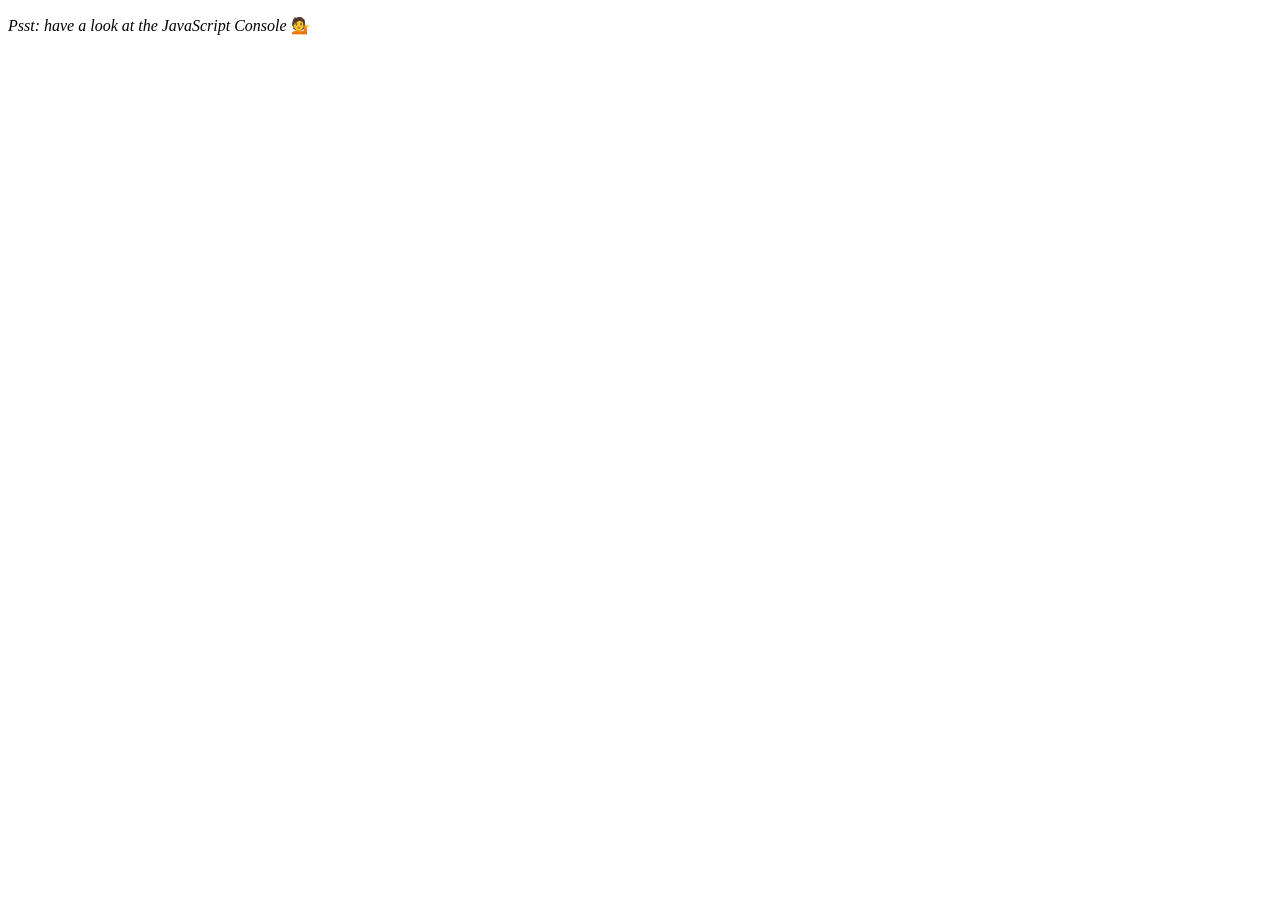
<file: Array_Methods_#1/index.html>
<!DOCTYPE html>
<html lang="en">

<head>
  <meta charset="UTF-8">
  <title>Array Cardio 💪</title>
  <link rel="icon" href="https://fav.farm/🔥" />
</head>

<body>
  <p><em>Psst: have a look at the JavaScript Console</em> 💁</p>
  <script src="script.js"></script>
</body>

</html>
</file>
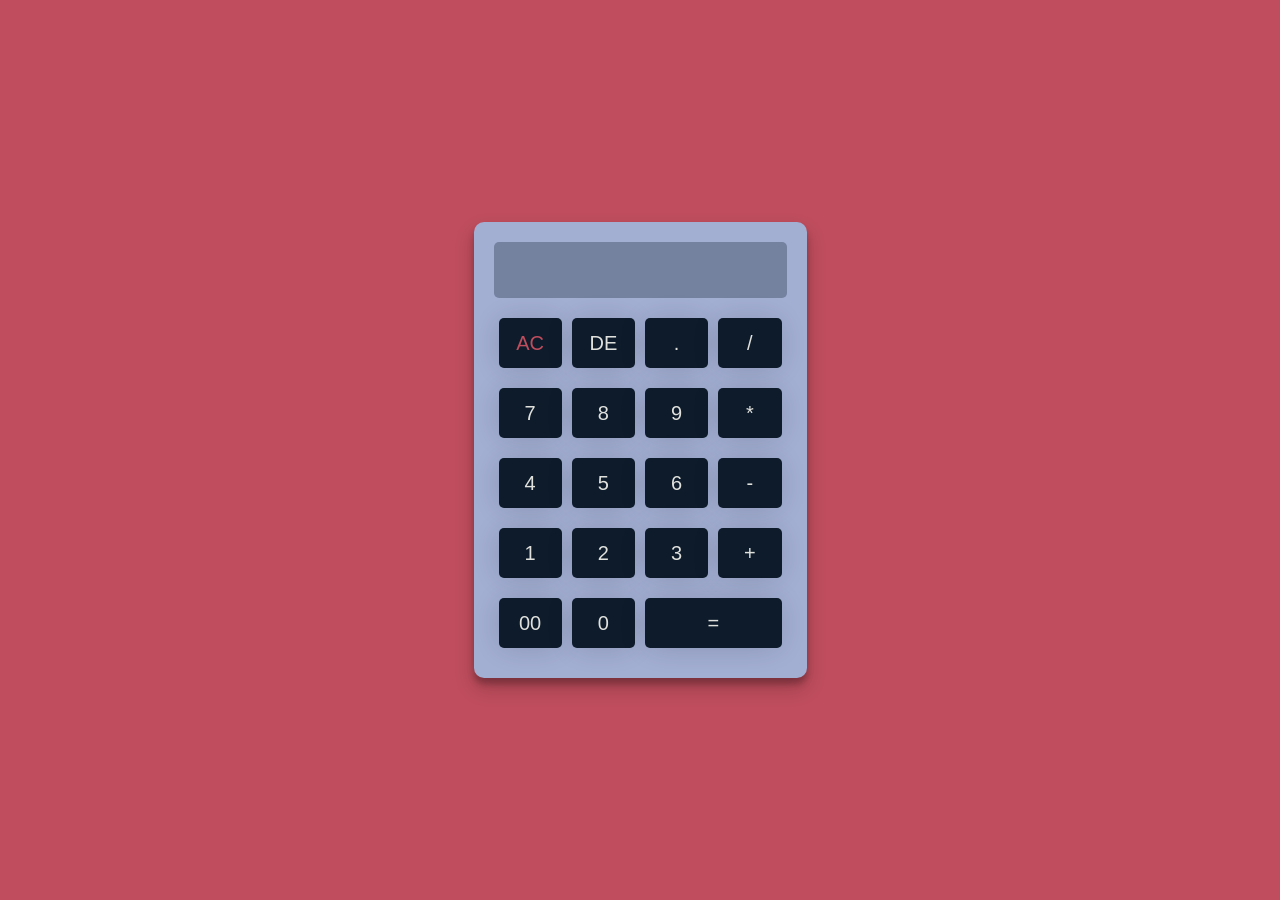
<file: Calculator/index.html>
<!DOCTYPE html>
<html lang="en">

<head>
    <meta charset="UTF-8" />
    <meta http-equiv="X-UA-Compatible" content="IE=edge" />
    <meta name="viewport" content="width=device-width, initial-scale=1.0" />
    <title>Basic Calculator</title>
    <link rel="stylesheet" href="style.css" />
    <link rel="shortcut icon" href="Page_Icon.png" type="image/x-icon">
</head>

<body>
    <div id="calculator">
        <input type="text" id="display" />
        <br>
        <button id="ac">AC</button>
        <button id="de">DE</button>
        <button id="." class="action">.</button>
        <button id="/" class="action">/</button>
        <br />

        <button id="7" class="action">7</button>
        <button id="8" class="action">8</button>
        <button id="9" class="action">9</button>
        <button id="*" class="action">*</button>
        <br />

        <button id="4" class="action">4</button>
        <button id="5" class="action">5</button>
        <button id="6" class="action">6</button>
        <button id="-" class="action">-</button>
        <br />

        <button id="1" class="action">1</button>
        <button id="2" class="action">2</button>
        <button id="3" class="action">3</button>
        <button id="+" class="action">+</button>
        <br />

        <button id="00" class="action">00</button>
        <button id="0" class="action">0</button>
        <button id="=" class="equal">=</button>
        <br />
    </div>

    <script src="script.js"></script>
</body>

</html>
</file>
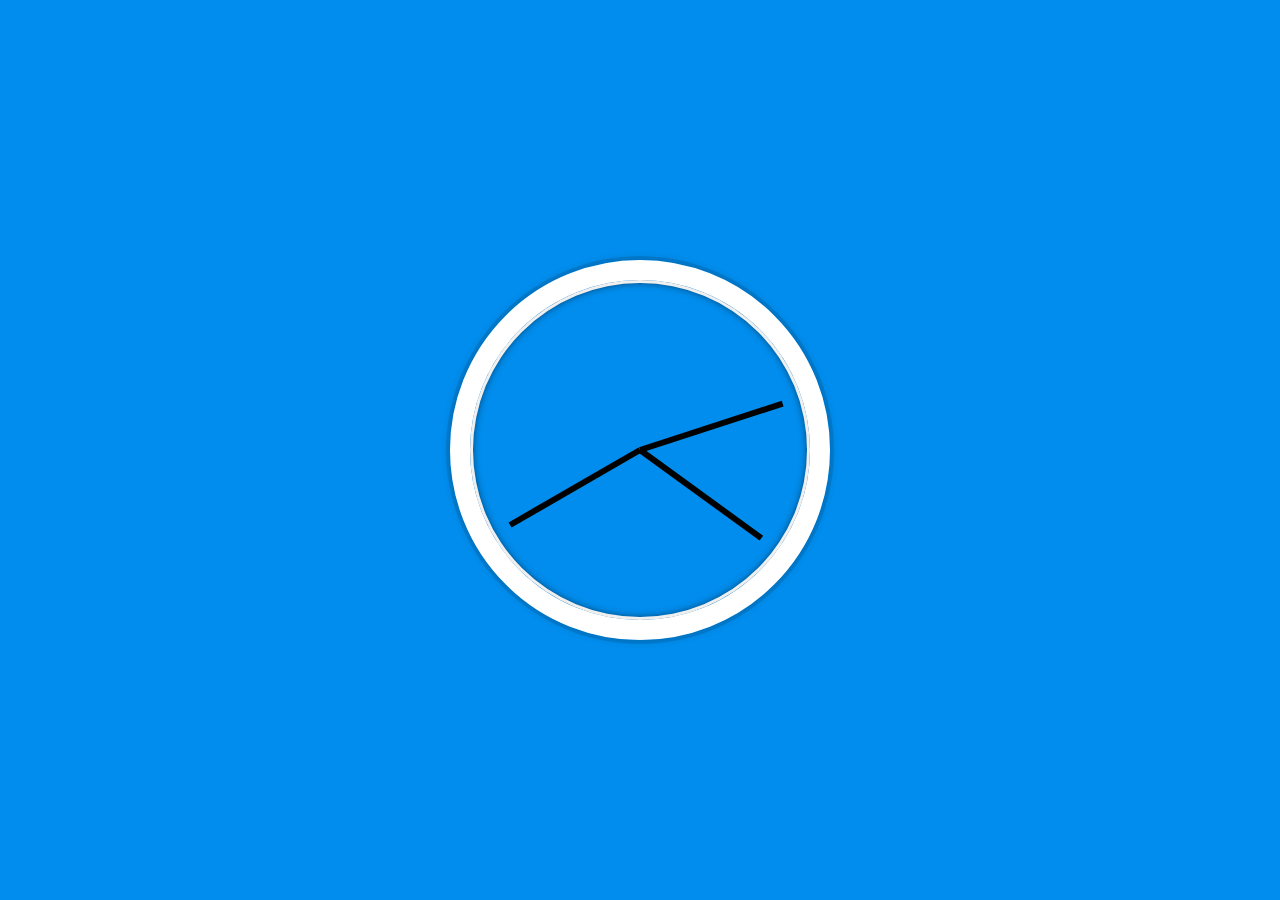
<file: Clock/index.html>
<!DOCTYPE html>
<html lang="en">

  <head>
    <meta charset="UTF-8">
    <title>Clock</title>
    <link rel="icon" href="clock.png" />
    <link rel="stylesheet" href="style.css">
  </head>

  <body>

    <div class="clock">
      <div class="clock-face">
        <div class="hand hour-hand"></div>
        <div class="hand min-hand"></div>
        <div class="hand second-hand"></div>
      </div>
    </div>

    <script src="script.js"></script>

  </body>  
</html>
</file>
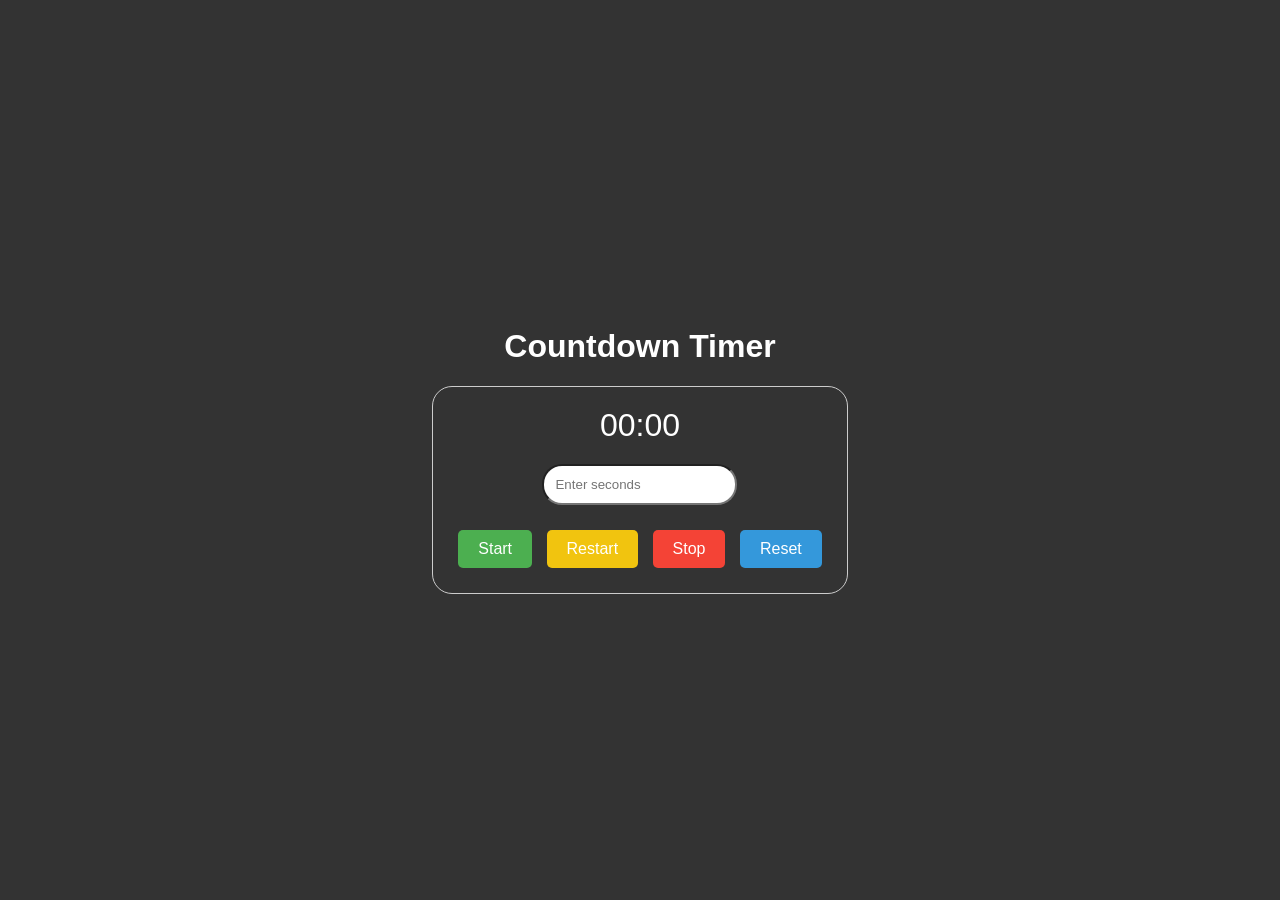
<file: Countdown_Timer/index.html>
<!DOCTYPE html>
<html lang="en">

<head>
    <meta charset="UTF-8">
    <meta name="viewport" content="width=device-width, initial-scale=1.0">
    <title>Countdown Timer</title>
    <link rel="stylesheet" href="style.css">
    <link rel="shortcut icon" href="https://cdn-icons-png.flaticon.com/512/3479/3479946.png" type="image/x-icon">
    </head>

<body>
    <h1>Countdown Timer</h1>
    <div class="container">
        <div class="timer" id="countdown">00:00</div>
        <input type="number" id="timer-input" class="form-control" placeholder="Enter seconds">
        <div id="controls">
            <button id="start">Start</button>
            <button id="restart">Restart</button>
            <button id="stop" disabled>Stop</button>
            <button id="reset" disabled>Reset</button>
        </div>
    </div>

    <script src="main.js"></script>
</body>

</html>
</file>
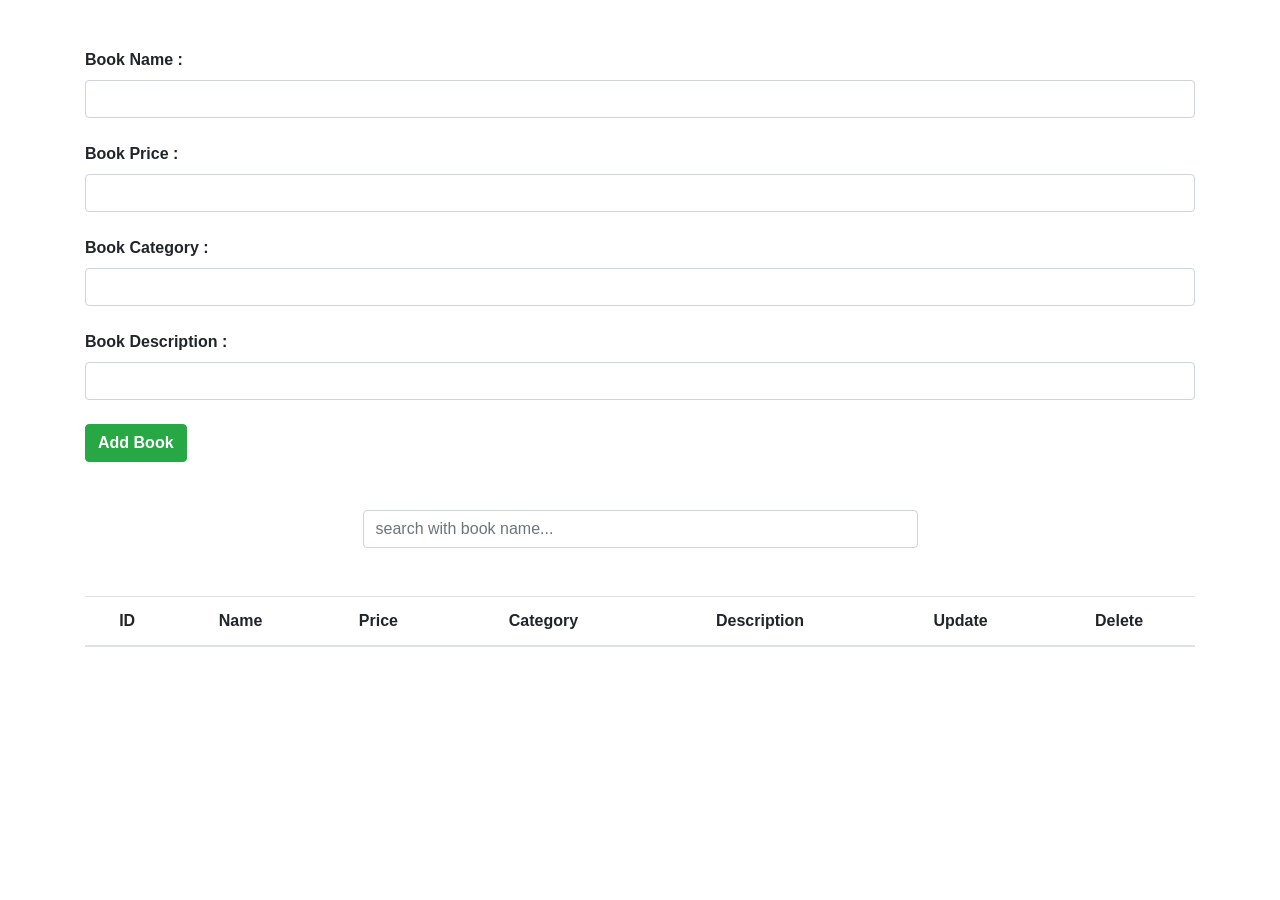
<file: CRUD App/index.html>
<!DOCTYPE html>
<html lang="en">

<head>
  <meta charset="UTF-8" />
  <meta http-equiv="X-UA-Compatible" content="IE=edge" />
  <meta name="viewport" content="width=device-width, initial-scale=1.0" />
  <link rel="stylesheet" href="https://cdn.jsdelivr.net/npm/bootstrap@4.3.1/dist/css/bootstrap.min.css"
    integrity="sha384-ggOyR0iXCbMQv3Xipma34MD+dH/1fQ784/j6cY/iJTQUOhcWr7x9JvoRxT2MZw1T" crossorigin="anonymous" />
  <link rel="shortcut icon" href="bookshelf.png" type="image/x-icon">
  <title>CRUD App</title>
</head>

<body>
  <div class="container my-5">
    <label for="bookName" class="font-weight-bold">Book Name : </label>
    <input required type="text" id="bookName" class="form-control mb-4" />

    <label for="bookPrice" class="font-weight-bold">Book Price : </label>
    <input required type="number" id="bookPrice" class="form-control mb-4" />

    <label for="bookCategory" class="font-weight-bold">Book Category :
    </label>
    <input required type="text" id="bookCategory" class="form-control mb-4" />

    <label for="bookDescription" class="font-weight-bold">Book Description :
    </label>
    <input required type="text" id="bookDescription" class="form-control mb-4" />

    <button class="btn btn-success font-weight-bold mb-5" id="add-btn"> Add Book </button>
    <button class="btn btn-warning font-weight-bold mb-5 d-none" id="update-btn"> Update Book</button>


    <input type="text" placeholder="search with book name..." id="searchInput" class="d-block m-auto w-50 form-control"
      onkeyup="searchBook()" />

    <table class="table text-center mt-5">
      <thead>
        <th>ID</th>
        <th>Name</th>
        <th>Price</th>
        <th>Category</th>
        <th>Description</th>
        <th>Update</th>
        <th>Delete</th>
      </thead>
      <tbody id="tableBody">

      </tbody>
    </table>
  </div>
  <script src="script.js"></script>
</body>

</html>
</file>
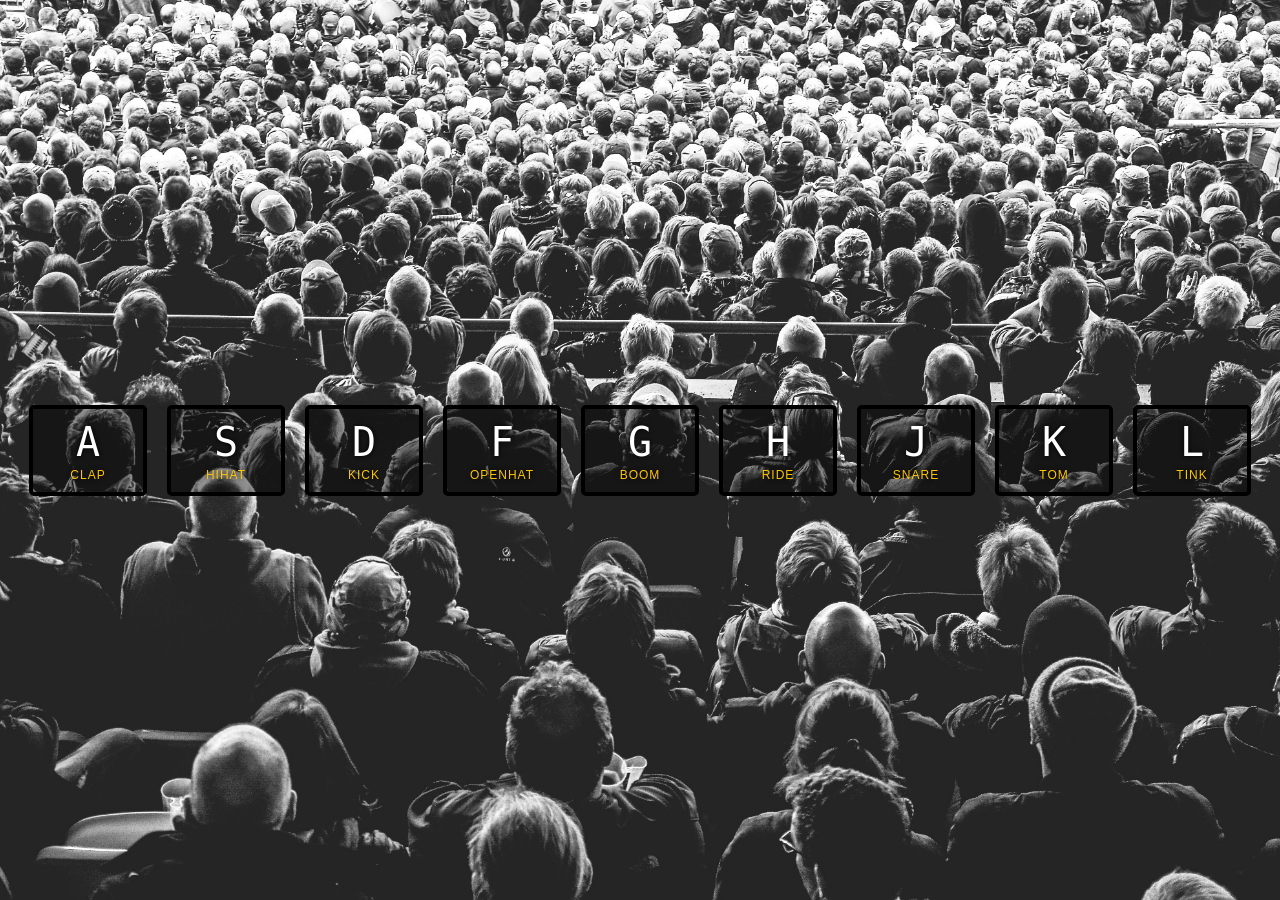
<file: Drum-Kit/index.html>
<!DOCTYPE html>
<html lang="en">
<head>
  <meta charset="UTF-8">
  <title>Drum Kit</title>
  <link rel="stylesheet" href="style.css">
  <link rel="icon" href="imgs/drum.png" />
</head>
<body>


  <div class="keys">
    <div data-key="65" class="key">
      <kbd>A</kbd>
      <span class="sound">clap</span>
    </div>
    <div data-key="83" class="key">
      <kbd>S</kbd>
      <span class="sound">hihat</span>
    </div>
    <div data-key="68" class="key">
      <kbd>D</kbd>
      <span class="sound">kick</span>
    </div>
    <div data-key="70" class="key">
      <kbd>F</kbd>
      <span class="sound">openhat</span>
    </div>
    <div data-key="71" class="key">
      <kbd>G</kbd>
      <span class="sound">boom</span>
    </div>
    <div data-key="72" class="key">
      <kbd>H</kbd>
      <span class="sound">ride</span>
    </div>
    <div data-key="74" class="key">
      <kbd>J</kbd>
      <span class="sound">snare</span>
    </div>
    <div data-key="75" class="key">
      <kbd>K</kbd>
      <span class="sound">tom</span>
    </div>
    <div data-key="76" class="key">
      <kbd>L</kbd>
      <span class="sound">tink</span>
    </div>
  </div>

  <audio data-key="65" src="sounds/clap.wav"></audio>
  <audio data-key="83" src="sounds/hihat.wav"></audio>
  <audio data-key="68" src="sounds/kick.wav"></audio>
  <audio data-key="70" src="sounds/openhat.wav"></audio>
  <audio data-key="71" src="sounds/boom.wav"></audio>
  <audio data-key="72" src="sounds/ride.wav"></audio>
  <audio data-key="74" src="sounds/snare.wav"></audio>
  <audio data-key="75" src="sounds/tom.wav"></audio>
  <audio data-key="76" src="sounds/tink.wav"></audio>

<script src="script.js"></script>

</body>
</html>
</file>
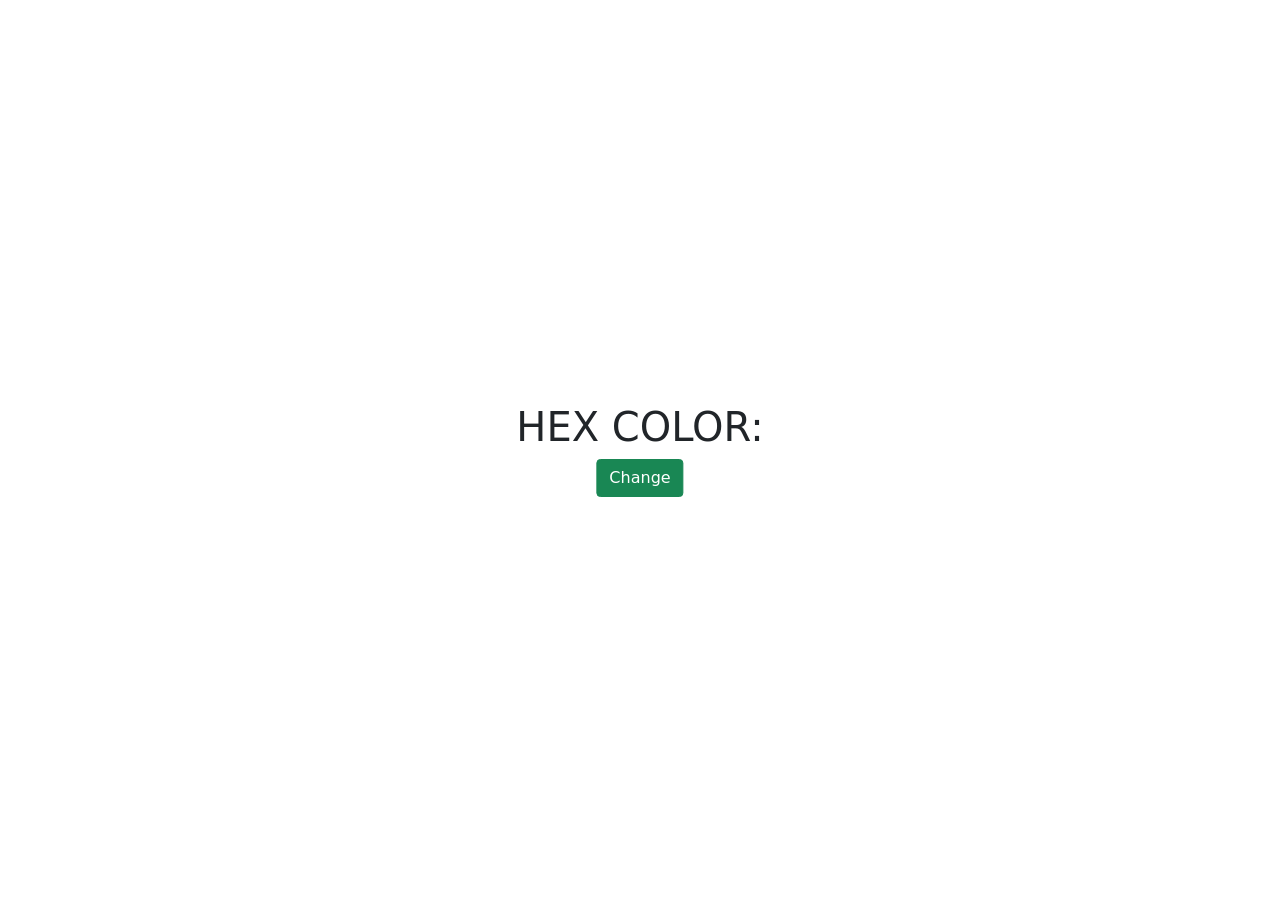
<file: Hex-Background-Color-Change/index.html>
<!DOCTYPE html>
<html lang="en">

<head>
    <meta charset="UTF-8">
    <meta http-equiv="X-UA-Compatible" content="IE=edge">
    <meta name="viewport" content="width=device-width, initial-scale=1.0">

    <!-- start bootstrap -->
    <link rel="stylesheet" href="css/bootstrap.min.css">
    <!-- end bootstrap -->

    <!-- start my css -->
    <link rel="stylesheet" href="css/style.css">
    <!-- end my css -->

    <title>Hex Color</title>
</head>

<body>
    <div>
        <h1>hex color: </h1>
        <button class="btn btn-success" id="">Change</button>
    </div>


    <!-- start script file -->
    <script src="js/script.js"></script>
    <!-- start script file -->
</body>

</html>
</file>
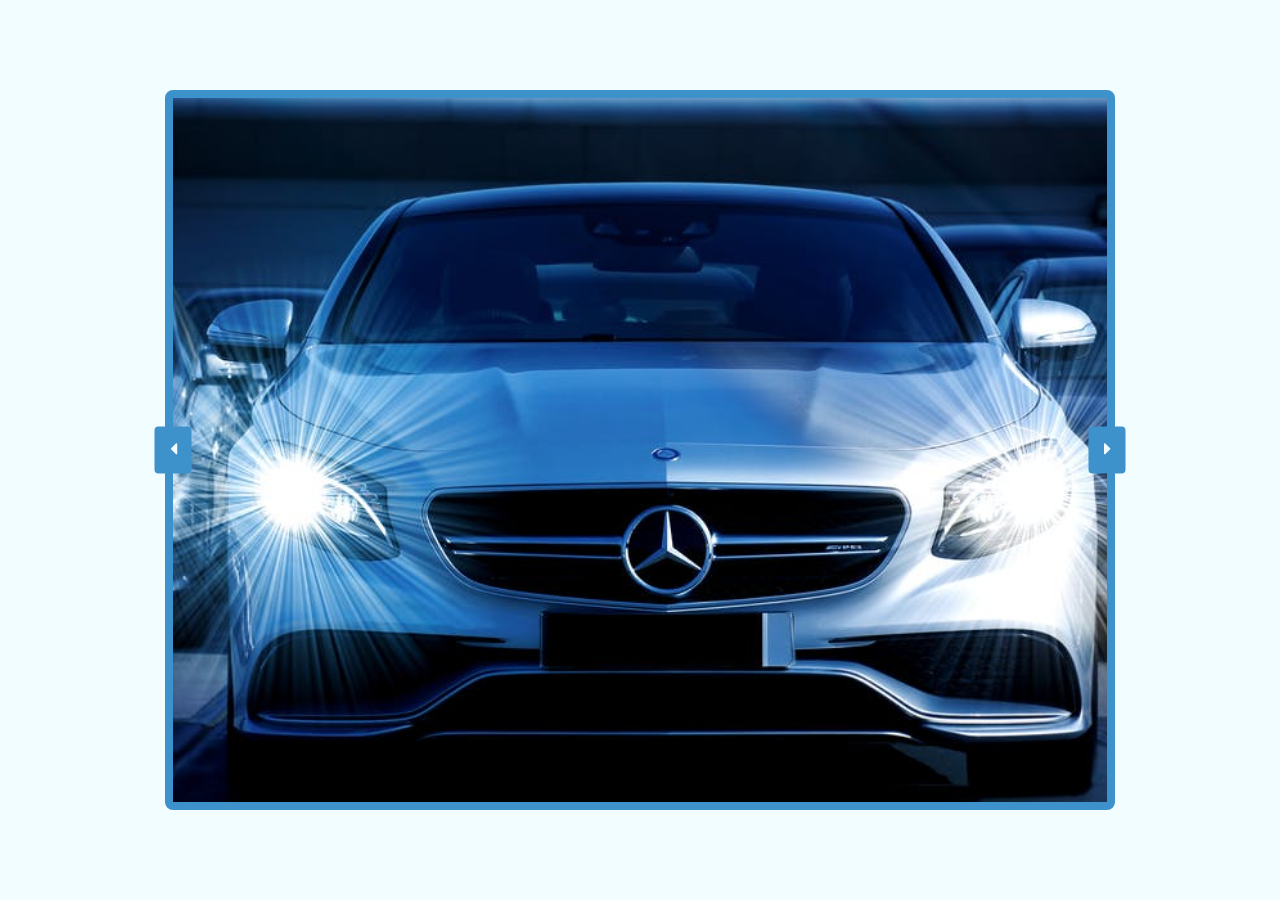
<file: Image-Slider/index.html>
<!DOCTYPE html>
<html lang="en">

<head>
    <meta charset="UTF-8">
    <meta name="viewport" content="width=device-width, initial-scale=1.0">
    <meta http-equiv="X-UA-Compatible" content="ie=edge">
    <link rel="shortcut icon" href="img/slide-show.png" type="image/x-icon">
    <!-- bootstrap css -->
    <link rel="stylesheet" href="css/bootstrap.min.css">
    <!-- main css -->
    <link rel="stylesheet" href="css/main.css">
    <!-- google fonts -->
    <link href="https://fonts.googleapis.com/css?family=Courgette" rel="stylesheet">

    <!-- font awesome -->
    <link rel="stylesheet" href="css/all.css">
    <title>Image Slider</title>
    <style>
    </style>
</head>

<body>


    <div class="container">
        <div class="row max-height align-items-center">
            <div class="col-9 col-md-10 mx-auto img-container">
                <button class="btn btn-left"><i class="fas fa-caret-left"></i></button>
                <button class="btn btn-right"><i class="fas fa-caret-right"></i></button>
            </div>
        </div>
    </div>





    <!-- jquery -->
    <script src="js/jquery-3.3.1.min.js"></script>
    <!-- bootstrap js -->
    <script src="js/bootstrap.bundle.min.js"></script>
    <!-- script js -->
    <script src="js/script.js"></script>
</body>

</html>
</file>
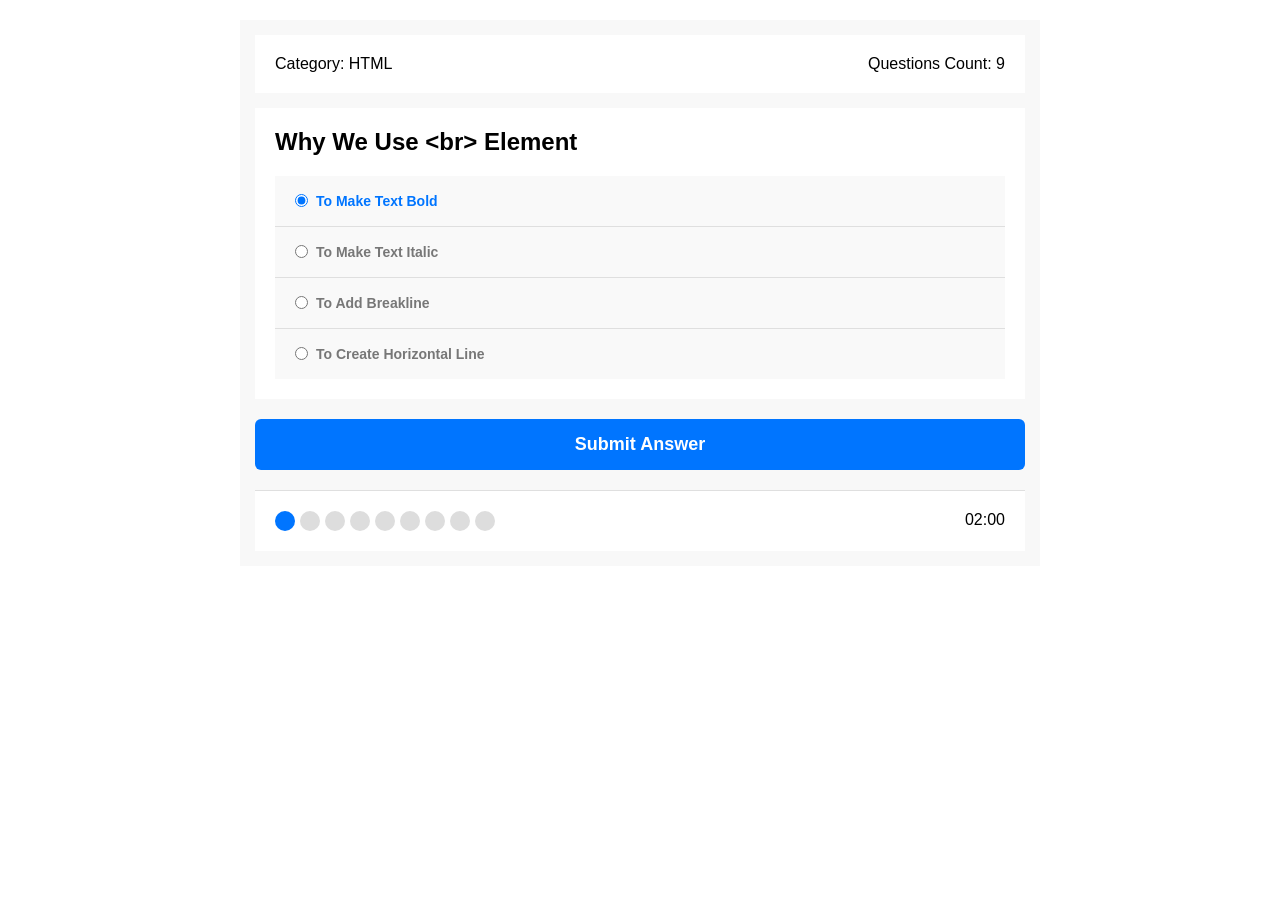
<file: Quiz_App/index.html>
<!DOCTYPE html>
<html lang="en">
  <head>
    <meta charset="UTF-8" />
    <meta name="viewport" content="width=device-width, initial-scale=1.0" />
    <title>Quiz App</title>
    <link rel="stylesheet" href="main.css" />
  </head>
  <body>
    <div class="quiz-app">
      <div class="quiz-info">
        <div class="category">Category: <span>HTML</span></div>
        <div class="count">Questions Count: <span></span></div>
      </div>
      <div class="quiz-area"></div>
      <div class="answers-area"></div>
      <button class="submit-button">Submit Answer</button>
      <div class="bullets">
        <div class="spans"></div>
        <div class="countdown"></div>
      </div>
      <div class="results"></div>
    </div>
    <script src="main.js"></script>
  </body>
</html>
</file>
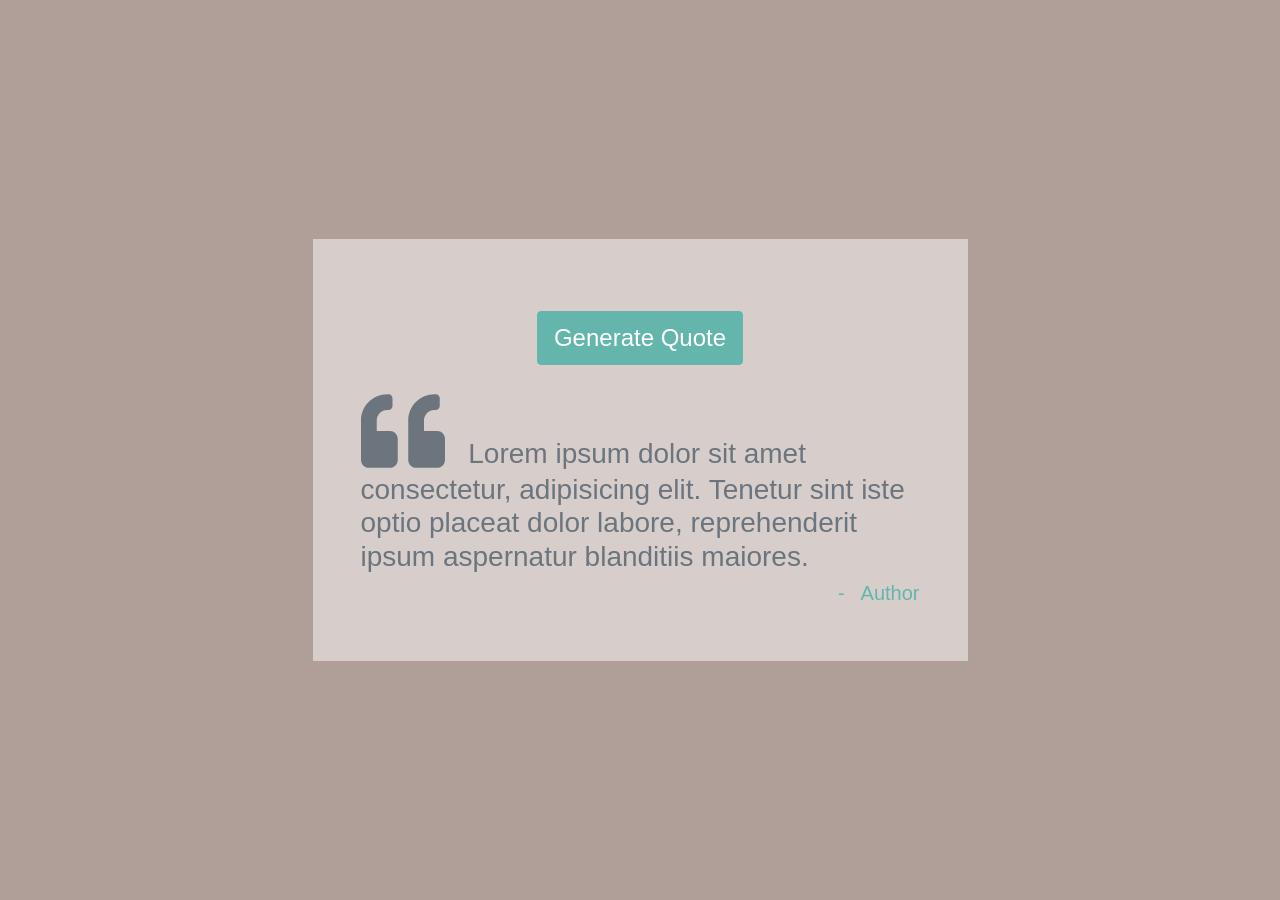
<file: Random-Quotes/index.html>
<!DOCTYPE html>
<html lang="en">

<head>
  <meta charset="UTF-8">
  <meta name="viewport" content="width=device-width, initial-scale=1.0">
  <meta http-equiv="X-UA-Compatible" content="ie=edge">

  <link rel="shortcut icon" href="imgs/quote.png" type="image/x-icon">

  <!-- bootstrap css -->
  <link rel="stylesheet" href="css/bootstrap.min.css">

  <!-- main css -->
  <link rel="stylesheet" href="css/main.css">

  <!-- google fonts -->
  <link href="https://fonts.googleapis.com/css?family=Courgette" rel="stylesheet">

  <!-- font awesome -->
  <script src="js/all.js"></script>

  <title>Display Quotes</title>
  <style>
  </style>
</head>

<body>

  <div class="conainer">
    <div class="row max-height align-items-center">
      <div class="col-11 mx-auto col-md-6 quote-container p-5">

        <button class="btn btn-success btn-outline-primary text-capitalize my-4 d-block mx-auto"
          id="generate-btn">generate
          quote
        </button>

        <h3 class="text-muted">

          <span class="quote-icon mr-3">
            <i class="fas fa-quote-left fa-3x"></i>
          </span>

          <span id="quote">Lorem
            ipsum dolor sit amet consectetur, adipisicing elit. Tenetur sint iste optio placeat dolor labore,
            reprehenderit
            ipsum aspernatur blanditiis maiores.
          </span>

        </h3>

        <h5 class="text-right text-capitalize author">
          -<span class="quote-author ml-3 ">author</span>
        </h5>

      </div>
    </div>
  </div>




  <!-- jquery -->
  <script src="js/jquery-3.3.1.min.js"></script>
  <!-- bootstrap js -->
  <script src="js/bootstrap.bundle.min.js"></script>
  <!-- script js -->
  <script src="js/script.js"></script>
</body>

</html>
</file>
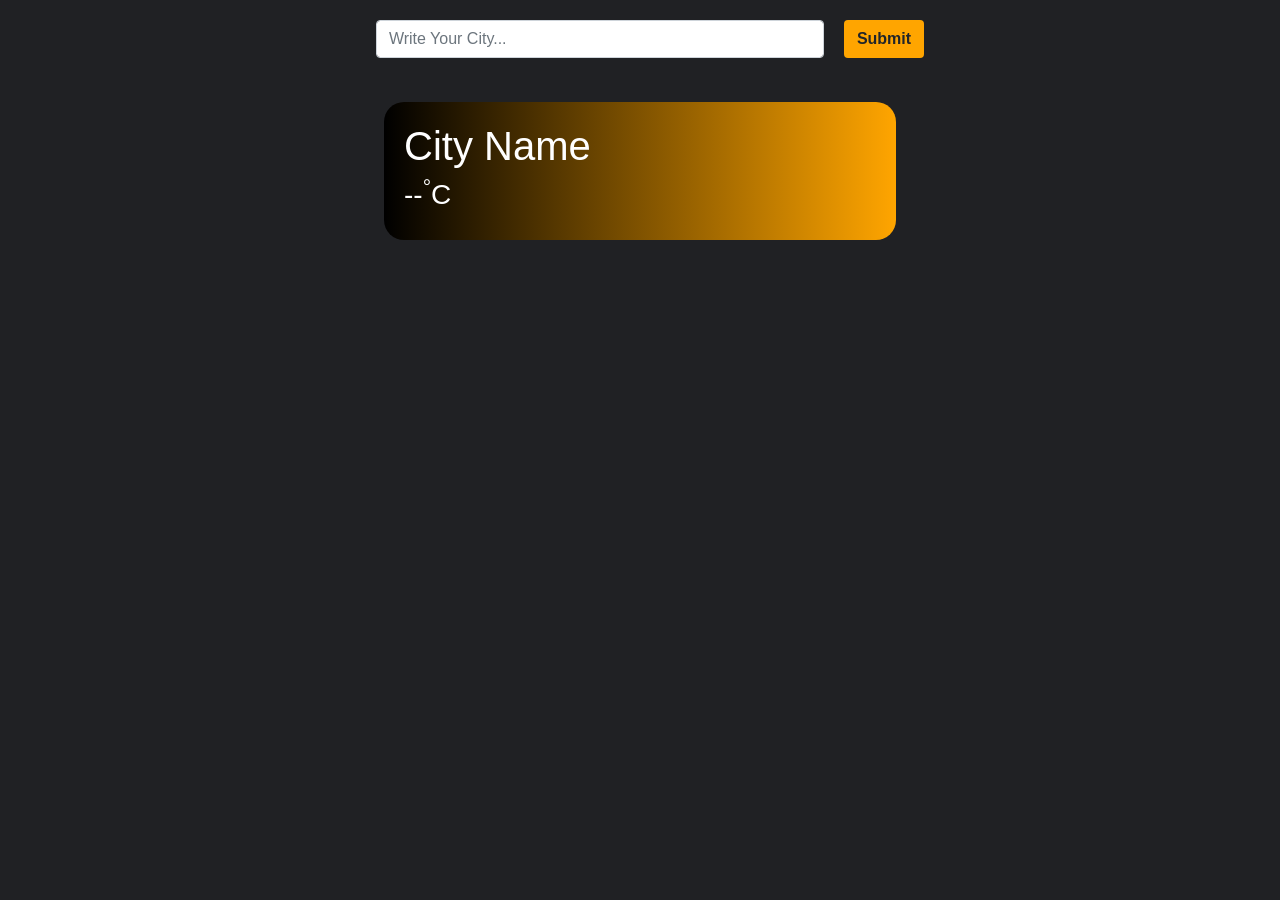
<file: Real-Time Weather App/index.html>
<!DOCTYPE html>
<html lang="en">

<head>
    <meta charset="UTF-8">
    <meta name="viewport" content="width=device-width, initial-scale=1.0">
    <link rel="stylesheet" href="https://stackpath.bootstrapcdn.com/bootstrap/4.5.2/css/bootstrap.min.css">
    <link rel="stylesheet" href="./style.css">
    <link rel="shortcut icon" href="https://cdn-icons-png.flaticon.com/512/2019/2019701.png" type="image/x-icon">
    <title>Weather App</title>
</head>

<body>
    <div id = "form">
        <input type="text" id="city" class="form-control" placeholder="Write Your City...">
        <button class="btn"><b>Submit</b></button>
    </div>
    <br>
    <div id="container">
        <h1>City Name</h2>
        <h3>--<sup>°</sup>C</h3>
    </div>
    <script src="script.js"></script>
</body>

</html>
</file>
<file: Calculator/style.css>
body {
    text-align: center;
    margin: 0;
    background: #bf4d5d;
    display: flex;
    align-items: center;
    justify-content: center;
    height: 100vh;
}

#calculator {
    max-width: 360px;
    background-color: #a2aed2;
    border-radius: 10px;
    padding: 20px;
    box-shadow: 0 10px 20px rgba(0, 0, 0, 0.19), 0 6px 6px rgba(0, 0, 0, 0.23);
}

#display {
    width: 100%;
    height: 56px;
    font-size: 20px;
    margin-bottom: 10px;
    padding: 20px;
    border-radius: 5px;
    color: black;
    background-color: rgba(13, 27, 42, 0.3);
    border: none;
    box-sizing: border-box;
}

.operator {
    color: #219ebc;
}

#ac {
    color: #bf4d5d;
}

.equal {
    width: calc(50% - 10px);
}

button {
    width: calc(25% - 10px);
    height: 50px;
    font-size: 20px;
    margin: 10px 5px;
    border: none;
    border-radius: 5px;
    float: left;
    background-color: rgb(13, 27, 42);
    color: #e0e1dd;
    -webkit-box-shadow: -1px 1px 30px -5px rgba(0, 0, 0, 0.2);
    -moz-box-shadow: -1px 1px 30px -5px rgba(0, 0, 0, 0.2);
    box-shadow: -1px 1px 30px -5px rgba(0, 0, 0, 0.2);
}

button:hover {
    cursor: pointer;
}

button:active {
    transform: scale(1.05);
    box-shadow: 0 2px 4px 1px rgba(0, 0, 0, 0.19),
        0 1.5px 1.5px rgba(0, 0, 0, 0.23);
}

footer {
    position: absolute;
    bottom: 60px;
    font-size: 18px;
    color: #0d1b2a;
}

footer a {
    color: #0d1b2a;
    text-decoration: none;
    font-weight: 600;
}

footer a:hover {
    text-decoration: underline;
}
</file>
<file: Clock/style.css>
html {
    background: #018DED url(https://unsplash.it/1500/1000?image=881&blur=5);
    background-size: cover;
    font-family: 'helvetica neue';
    text-align: center;
    font-size: 10px;
  }

  body {
    margin: 0;
    font-size: 2rem;
    display: flex;
    flex: 1;
    min-height: 100vh;
    align-items: center;
  }

  .clock {
    width: 30rem;
    height: 30rem;
    border: 20px solid white;
    border-radius: 50%;
    margin: 50px auto;
    position: relative;
    padding: 2rem;
    box-shadow:
      0 0 0 4px rgba(0, 0, 0, 0.1),
      inset 0 0 0 3px #EFEFEF,
      inset 0 0 10px black,
      0 0 10px rgba(0, 0, 0, 0.2);
  }

  .clock-face {
    position: relative;
    width: 100%;
    height: 100%;
    transform: translateY(-3px);
    /* account for the height of the clock hands */
  }

  .hand {
    width: 50%;
    height: 6px;
    background: black;
    position: absolute;
    top: 50%;
    transform-origin: 100%;
    transform: rotate(90deg);
    transition-timing-function: cubic-bezier(0.1, 2.7, 0.58, 1);
  }
</file>
<file: Countdown_Timer/style.css>
body {
    display: flex;
    flex-direction: column;
    justify-content: center;
    align-items: center;
    min-height: 100vh;
    margin: 0;
    font-family: Arial, sans-serif;
    text-align: center;
    background-color: #333; /* Background color for the entire page */
    color: white;
}

.container {
    text-align: center;
    border: 1px solid #ccc;
    border-radius: 20px;
    -webkit-border-radius: 20px;
    -moz-border-radius: 20px;
    -ms-border-radius: 20px;
    -o-border-radius: 20px;
}

.timer {
    font-size: 2rem;
    margin: 20px;
    border: #333;
}

#timer-input {
    padding: 11px;
    border-radius: 20px;
}

#controls {
    margin: 20px;
}

/* Style for buttons */
button {
    background-color: #4CAF50; /* Green background color */
    color: white;
    border: none;
    padding: 10px 20px;
    text-align: center;
    text-decoration: none;
    display: inline-block;
    font-size: 1rem;
    margin: 5px;
    cursor: pointer;
    border-radius: 5px;
}

/* Style for Start button */
#start {
    background-color: #4CAF50; /* Green background color */
}

/* Style for Stop button */
#stop {
    background-color: #f44336; /* Red background color */
}

#restart{
    background-color: #F1C40F; 
}

/* Style for Reset button */
#reset {
    background-color: #3498db; /* Blue background color */
}

/* Hover effect for buttons */
button:hover {
    opacity: 0.8;
}
</file>
<file: Drum-Kit/style.css>
html {
  font-size: 10px;
  background: url('imgs/background.jpg') bottom center;
  background-size: cover;
}

body,html {
  margin: 0;
  padding: 0;
  font-family: sans-serif;
}

.keys {
  display: flex;
  flex: 1;
  min-height: 100vh;
  align-items: center;
  justify-content: center;
}

.key {
  border: .4rem solid black;
  border-radius: .5rem;
  margin: 1rem;
  font-size: 1.5rem;
  padding: 1rem .5rem;
  transition: all .07s ease;
  width: 10rem;
  text-align: center;
  color: white;
  background: rgba(0,0,0,0.4);
  text-shadow: 0 0 .5rem black;
}

.playing {
  transform: scale(1.1);
  border-color: #ffc600;
  box-shadow: 0 0 1rem #ffc600;
  -webkit-transform: scale(1.1);
  -moz-transform: scale(1.1);
  -ms-transform: scale(1.1);
  -o-transform: scale(1.1);
}

kbd {
  display: block;
  font-size: 4rem;
}

.sound {
  font-size: 1.2rem;
  text-transform: uppercase;
  letter-spacing: .1rem;
  color: #ffc600;
}
</file>
<file: Hex-Background-Color-Change/css/style.css>
div {
    text-transform: uppercase;
    transform: translate(-50%, -50%);
    position: absolute;
    top: 50%;
    left: 50%;
    display: flex;
    flex-direction: column;
    align-items: center;
    transform: translate(-50%, -50%);
    position: absolute;
    top: 50%;
    left: 50%;
    -webkit-transform: translate(-50%, -50%);
    -moz-transform: translate(-50%, -50%);
    -ms-transform: translate(-50%, -50%);
    -o-transform: translate(-50%, -50%);
}
</file>
<file: Image-Slider/css/main.css>
:root {
  --mainWhite: #f2fdff;
  --mainBlue: #3e92cc;
}
.max-height {
  min-height: 100vh;
}
body {
  background: var(--mainWhite);
}
.img-container {
  display: block;
  min-height: 60vh;
  background: url("../img/contBcg-0.jpeg") center/cover fixed no-repeat;
  border: 0.5rem solid var(--mainBlue);
  border-radius: 0.5rem;
  position: relative;
}
@media screen and (min-width: 768px) {
  .img-container {
    min-height: 80vh;
  }
}

.btn-left {
  position: absolute;
  top: 50%;
  left: 0;
  background: var(--mainBlue);
  color: var(--mainWhite) !important;
  transform: translate(-50%, -50%);
  border: 0.2rem solid var(--mainBlue);
  font-size: 1.2rem;
}
.btn-left:hover {
  border-color: var(--mainBlue);
  background: var(--mainWhite);
  color: var(--mainBlue) !important;
}
.btn-right {
  position: absolute;
  top: 50%;
  right: 0;
  background: var(--mainBlue);
  color: var(--mainWhite) !important;
  font-size: 1.2rem;
  transform: translate(50%, -50%);
  border: 0.2rem solid var(--mainBlue);
}
.btn-right:hover {
  border-color: var(--mainBlue);
  background: var(--mainWhite);
  color: var(--mainBlue) !important;
}
</file>
<file: Quiz_App/main.css>
* {
    box-sizing: border-box;
  }
  body {
    font-family: Tahoma, Arial;
  }
  .quiz-app {
    margin: 20px auto;
    width: 800px;
    background-color: #f8f8f8;
    padding: 15px;
  }
  .quiz-app .quiz-info {
    display: flex;
    background-color: #fff;
    padding: 20px;
  }
  .quiz-app .quiz-info .category {
    flex: 1;
  }
  .quiz-app .quiz-info .count {
    flex: 1;
    text-align: right;
  }
  .quiz-app .quiz-area {
    background-color: #fff;
    padding: 20px;
    margin-top: 15px;
  }
  .quiz-app .quiz-area h2 {
    margin: 0;
  }
  .quiz-app .answers-area {
    background-color: #fff;
    padding: 0 20px 20px;
  }
  .quiz-app .answers-area .answer {
    background-color: #f9f9f9;
    padding: 15px;
  }
  .quiz-app .answers-area .answer:not(:last-child) {
    border-bottom: 1px solid #dfdfdf;
  }
  .quiz-app .answers-area .answer input[type="Radio"]:checked + label {
    color: #0075ff;
  }
  .quiz-app .answers-area .answer label {
    cursor: pointer;
    font-weight: bold;
    color: #777;
    font-size: 14px;
    margin-left: 5px;
    position: relative;
    top: -1px;
  }
  .quiz-app .submit-button {
    background-color: #0075ff;
    display: block;
    width: 100%;
    padding: 15px;
    border: none;
    color: #fff;
    font-weight: bold;
    font-size: 18px;
    cursor: pointer;
    border-radius: 6px;
    margin: 20px auto;
  }
  .quiz-app .submit-button:focus {
    outline: none;
  }
  .quiz-app .bullets {
    border-top: 1px solid #dfdfdf;
    background-color: #fff;
    display: flex;
    padding: 20px;
  }
  .quiz-app .bullets .spans {
    flex: 1;
    display: flex;
  }
  .quiz-app .bullets .spans span {
    width: 20px;
    height: 20px;
    background-color: #ddd;
    margin-right: 5px;
    border-radius: 50%;
  }
  .quiz-app .bullets .spans span.on {
    background-color: #0075ff;
  }
  .quiz-app .results span {
    font-weight: bold;
  }
  .quiz-app .results span.bad {
    color: #dc0a0a;
  }
  .quiz-app .results span.good {
    color: #009688;
  }
  .quiz-app .results span.perfect {
    color: #0075ff;
  }
</file>
<file: Random-Quotes/css/main.css>
.max-height {
  min-height: 100vh;
}
body {
  background: #b09e99;
}
.quote-container {
  background: rgba(255, 255, 255, 0.5);
}
#generate-btn {
  color: white !important;
  background: #64b6ac !important;
  border-color: #64b6ac !important;
  cursor: pointer;
  font-size: 1.5rem;
  padding: 0.5rem 1rem;
}
#generate-btn:hover {
  background: #b09e99 !important;
  border-color: #b09e99 !important;
  color: #333333 !important;
}
.author {
  color: #64b6ac;
}
</file>
<file: Real-Time Weather App/style.css>
body {
    background-color: #202124;
}

#form {
    display: flex;
    justify-content: center;
    align-items: center;
}

#form input {
    width: 35%;
    margin: 20px;
}

#form button {
    background-color: orange;
}

#container {
    background-image: linear-gradient(90deg, black, orange);
    padding: 20px;
    border-radius: 20px;
    width: 40%;
    margin: auto;
    color: white;
}
</file>
